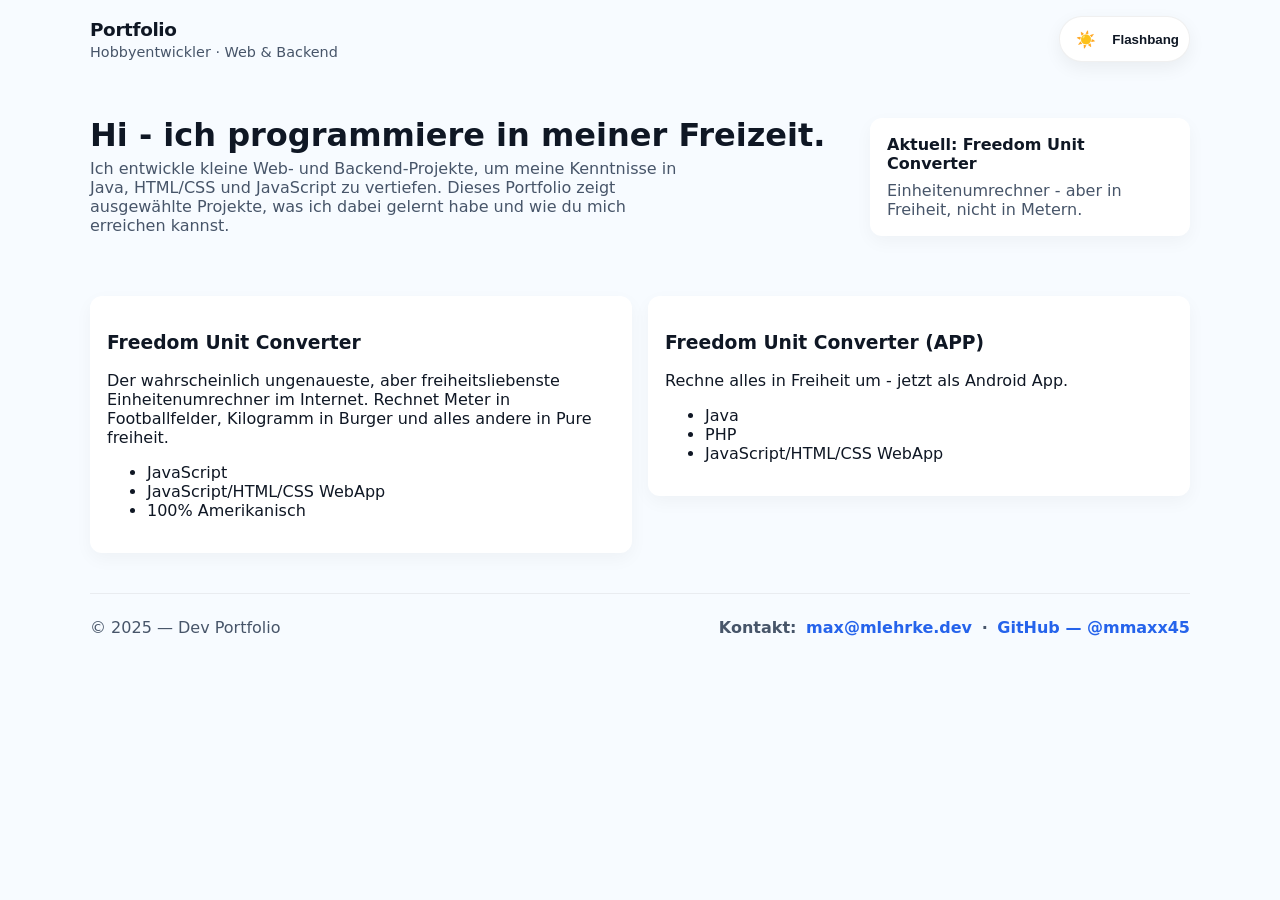
<file: index.html>
<!DOCTYPE html>
<!--[if lt IE 7]>      <html class="no-js lt-ie9 lt-ie8 lt-ie7"> <![endif]-->
<!--[if IE 7]>         <html class="no-js lt-ie9 lt-ie8"> <![endif]-->
<!--[if IE 8]>         <html class="no-js lt-ie9"> <![endif]-->
<!--[if gt IE 8]>      <html class="no-js"> <![endif]-->
<html lang="de">
    <head>
        <meta charset="utf-8">
        <meta http-equiv="X-UA-Compatible" content="IE=edge">
    <title>Portfolio — Hobbyentwickler</title>
    <meta name="description" content="Ausgewählte Lernprojekte und Skills — kleines Portfolio eines Hobbyentwicklers.">
        <meta name="viewport" content="width=device-width, initial-scale=1">
        <link rel="stylesheet" href="assets/css/styles.css">
    </head>
    <body>
        <!--[if lt IE 7]>
            <p class="browsehappy">You are using an <strong>outdated</strong> browser. Please <a href="#">upgrade your browser</a> to improve your experience.</p>
        <![endif]-->
        
        <header class="site-header container">
            <div>
                <h1 class="logo">Portfolio</h1>
                <div class="tagline">Hobbyentwickler · Web & Backend</div>
            </div>
            <div>
                <button id="theme-toggle" class="theme-toggle" aria-pressed="false" aria-label="Toggle Dark Mode">
                    <span class="icon" id="theme-icon">☀️</span>
                    <span id="theme-text">Light</span>
                </button>
            </div>
        </header>

        <main class="container">
            <section class="hero">
                <div class="hero-left">
                    <h2>Hi - ich programmiere in meiner Freizeit.</h2>
                    <p>Ich entwickle kleine Web- und Backend-Projekte, um meine Kenntnisse in Java, HTML/CSS und JavaScript zu vertiefen. Dieses Portfolio zeigt ausgewählte Projekte, was ich dabei gelernt habe und wie du mich erreichen kannst.</p>
                </div>
                <div style="width:320px">
                    <div class="card">
                        <strong>Aktuell: Freedom Unit Converter</strong>
                        <p style="margin:.5rem 0 0 0; color:var(--muted)">Einheitenumrechner - aber in Freiheit, nicht in Metern.</p>
                    </div>
                </div>
            </section>

            <section class="grid" id="projects">
                <article class="card">
                    <div class="card-main" role="button" tabindex="0" aria-expanded="false" aria-controls="details-project-freedom">
                        <h3>Freedom Unit Converter</h3>
                        <p>Der wahrscheinlich ungenaueste, aber freiheitsliebenste Einheitenumrechner im Internet. Rechnet Meter in Footballfelder, Kilogramm in Burger und alles andere in Pure freiheit.</p>
                        <ul class="meta"><li>JavaScript</li><li>JavaScript/HTML/CSS WebApp</li><li>100% Amerikanisch</li></ul>
                    </div>
                    <div class="card-extra" id="details-project-freedom" aria-hidden="true">
                        <p>Weil metrisch langweilig ist. Der Freedom Unit Converter erlaubt dir, echte Maßeinheiten wie M1 Abrams, American Eagles oder Bierdosen zu verwenden. Einfach umrechnen und wissen, wie viele Burger ein M1 Abrams wiegt.</p>
                        <p><a href="freedom/" class="btn">Zum Freedom Unit Converter</a></p>
                    </div>
                </article>
                <article class="card">
                    <div class="card-main" role="button" tabindex="0" aria-expanded="false" aria-controls="details-project-freedom-app">
                        <h3>Freedom Unit Converter (APP)</h3>
                        <p>Rechne alles in Freiheit um - jetzt als Android App.</p>
                        <ul class="meta"><li>Java</li><li>PHP</li><li>JavaScript/HTML/CSS WebApp</li></ul>
                    </div>
                    <div class="card-extra" id="details-project-freedom-app" aria-hidden="true">
                    <div>
                      <p>
                          <a href="https://github.com/mmaxx45/website/tree/fuc" target="_blank" rel="noopener noreferrer" style="display: inline-flex; align-items: center; gap: 6px; padding: 6px 12px; background-color: #24292f; color: #ffffff; border-radius: 6px; text-decoration: none; font-weight: 500;">
                              <svg height="16" width="16" viewBox="0 0 16 16" fill="currentColor" xmlns="http://www.w3.org/2000/svg">
                                  <path fill-rule="evenodd" d="M8 0C3.58 0 0 3.58 0 8a8 8 0 005.47 7.59c.4.07.55-.17.55-.38 0-.19-.01-.82-.01-1.49-2 .37-2.53-.49-2.69-.94-.09-.23-.48-.94-.82-1.13-.28-.15-.68-.52-.01-.53.63-.01 1.08.58 1.23.82.72 1.21 1.87.87 2.33.66.07-.52.28-.87.51-1.07-1.78-.2-3.64-.89-3.64-3.95 0-.87.31-1.59.82-2.15-.08-.2-.36-1.02.08-2.12 0 0 .67-.21 2.2.82a7.68 7.68 0 012 0c1.53-1.03 2.2-.82 2.2-.82.44 1.1.16 1.92.08 2.12.51.56.82 1.28.82 2.15 0 3.07-1.87 3.75-3.65 3.95.29.25.54.73.54 1.48 0 1.07-.01 1.93-.01 2.19 0 .21.15.46.55.38A8.01 8.01 0 0016 8c0-4.42-3.58-8-8-8z"/>
                              </svg>
                              WebApp
                          </a>
                      </p>
                      <p>
                          <a href="https://github.com/mmaxx45/Freedom-Unit-Converter-App" target="_blank" rel="noopener noreferrer" style="display: inline-flex; align-items: center; gap: 6px; padding: 6px 12px; background-color: #24292f; color: #ffffff; border-radius: 6px; text-decoration: none; font-weight: 500;">
                              <svg height="16" width="16" viewBox="0 0 16 16" fill="currentColor" xmlns="http://www.w3.org/2000/svg">
                                  <path fill-rule="evenodd" d="M8 0C3.58 0 0 3.58 0 8a8 8 0 005.47 7.59c.4.07.55-.17.55-.38 0-.19-.01-.82-.01-1.49-2 .37-2.53-.49-2.69-.94-.09-.23-.48-.94-.82-1.13-.28-.15-.68-.52-.01-.53.63-.01 1.08.58 1.23.82.72 1.21 1.87.87 2.33.66.07-.52.28-.87.51-1.07-1.78-.2-3.64-.89-3.64-3.95 0-.87.31-1.59.82-2.15-.08-.2-.36-1.02.08-2.12 0 0 .67-.21 2.2.82a7.68 7.68 0 012 0c1.53-1.03 2.2-.82 2.2-.82.44 1.1.16 1.92.08 2.12.51.56.82 1.28.82 2.15 0 3.07-1.87 3.75-3.65 3.95.29.25.54.73.54 1.48 0 1.07-.01 1.93-.01 2.19 0 .21.15.46.55.38A8.01 8.01 0 0016 8c0-4.42-3.58-8-8-8z"/>
                              </svg>
                              Android App
                          </a>
                      </p>
                    </div>
                        <p>Wofür die App? Die App ist dafür da, dass jederzeit Freiheit genossen werden kann. Der Freedom Unit Converter ist somit offline verfügbar. <br>Mit Premium funktion (Updates). Einfach eine E-Mail für einen Key schicken.
                        <br><br>
                        App: Java mit Android Studio<br>
                        Lizenzsystem: PHP Backend mit Lizenzkey-Generierung und -Verifikation.<br>
                        Web-App: JavaScript/HTML/CSS.
                      </p>
                    </div>
                </article>
            </section>
        </main>

        <footer class="site-footer container">
            <div>© 2025 — Dev Portfolio</div>
            <div class="contact">Kontakt: <a href="mailto:max@mlehrke.dev">max@mlehrke.dev</a> · <a href="https://github.com/mmaxx45">GitHub — @mmaxx45</a></div>
        </footer>

        <script src="assets/js/script.js" defer></script>
    </body>
</html>
</file>
<file: assets/css/styles.css>
/* Modernes, sauberes Styling + Dark mode */
:root{
    --bg:#f7fbff; /* helles Hintergrund-Base */
    /* --bg-alt entfernt/verwendet nicht mehr im Hintergrund */
    --card:#ffffff; --fg:#0f1724; --muted:#475569; --accent:#2563eb;
    --glass: rgba(255,255,255,0.6);
    --border: rgba(0,0,0,0.06);
}
html.dark{
    --bg:#071023;
    --card:#0b1220; --fg:#e6eef8; --muted:#94a3b8; --accent:#60a5fa; --glass: rgba(255,255,255,0.03);
    --border: rgba(255,255,255,0.04);
}

*{box-sizing:border-box}
body{
    margin:0;
    font-family:Inter, ui-sans-serif, system-ui, -apple-system, "Segoe UI", Roboto, "Helvetica Neue", Arial;
    background: var(--bg); /* kein Gradient mehr, nur eine Farbe */
    color:var(--fg); -webkit-font-smoothing:antialiased;
    transition:background .25s ease,color .25s ease;
}

.container{ width:min(1100px,94%); margin:0 auto; }

.site-header{ padding:1rem 0; display:flex; align-items:center; justify-content:space-between; }
.logo{ font-weight:700; letter-spacing:-0.02em; margin:0; font-size:1.15rem; }
.tagline{ color:var(--muted); font-size:0.9rem; margin-top:4px; }

/* Toggle als Pill */
.theme-toggle{
    --size:44px;
    display:inline-flex; align-items:center; gap:10px;
    background:var(--card); border:1px solid var(--border); padding:6px 10px; border-radius:999px;
    cursor:pointer; font-weight:600; color:var(--fg); box-shadow:0 6px 18px rgba(2,6,23,0.06);
    transition:all .18s ease;
}
.theme-toggle .icon{
    width:32px; height:32px; display:inline-grid; place-items:center; border-radius:7px;
    background:linear-gradient(180deg,var(--glass), transparent); font-size:16px;
}
.theme-toggle:active{ transform:translateY(1px); }

/* Hero */
.hero{ padding:2.5rem 0; display:flex; gap:2rem; align-items:center; }
.hero-left{ flex:1; }
.hero h2{ margin:0 0 .4rem 0; font-size:2rem; line-height:1.05; }
.hero p{ margin:0; color:var(--muted); max-width:60ch; }

/* Cards */
.grid{ display:grid; grid-template-columns: repeat(auto-fit,minmax(240px,1fr)); gap:1rem; margin-top:1.25rem; align-items: start; }
.card{
    background:var(--card);
    padding:1rem;
    border-radius:12px;
    /* ersetzen/ergänzen: sanfte Transition und besseres Rendering */
    box-shadow:0 6px 18px rgba(2,6,23,0.04);
    color:var(--fg);
    transition: transform .18s cubic-bezier(.2,.8,.2,1), box-shadow .18s ease, border-color .18s ease;
    will-change: transform;
    border: 1px solid transparent; /* Basis für farbige Umrandung beim Hover */
}

/* Ensure hidden details can't overflow */
.card{ overflow: hidden; position: relative; }

.card-main{ cursor: pointer; }
.card-main:focus{ outline: none; }
.card-main:focus-visible{ outline: 3px solid rgba(37,99,235,0.12); outline-offset: 4px; }


.card-extra{
    max-height: 0;
    overflow: hidden;
    transition: max-height .28s ease, padding .2s ease;
    padding: 0 0 0 0;
    color: var(--muted);
}
.card.is-open .card-extra{
    padding-top: .6rem;
    max-height: 420px; /* large enough for typical content */
}

/* GitHub icon link inside cards */
.github-link{
    /* Use a slightly lighter muted color in light mode so the icon isn't too dark */
    color: #6b7280; /* slate-500-ish */
    display:inline-flex;
    align-items:center;
}
.github-link svg{
    display:block;
    /* inherit color from the link so the icon follows theme */
    color: inherit;
    fill: currentColor;
}
.github-link:hover{
    color: var(--accent);
}
/* Ensure icon color adapts in dark mode by changing the link color */
html.dark .github-link{
    color: var(--fg);
}

/* Chevron in top-right of card */
.chevron{
    position: absolute; right:14px; top:14px; color:var(--muted);
    display:inline-grid; place-items:center; pointer-events:none; transition: transform .22s ease, color .18s ease;
}
.card.is-open .chevron{ transform: rotate(180deg); color:var(--accent); }

.expand-toggle{
    margin-top: .6rem;
    background: transparent;
    border: 1px solid var(--border);
    color: var(--accent);
    padding: .35rem .6rem;
    border-radius: 8px;
    font-weight: 600;
    cursor: pointer;
}
.expand-toggle:focus{ outline: 3px solid rgba(37,99,235,0.12); outline-offset: 3px; }

/* Hover / Focus Effekt für Grid-Karten */
.card:hover,
.card:focus-within {
    transform: translateY(-8px);
    box-shadow: 0 12px 30px rgba(2,6,23,0.12);
    border-color: rgba(37,99,235,0.12); /* dezente Akzentkante */
    cursor: pointer;
}

/* Disable hover/focus animation for cards with .no-hover */
.card.no-hover:hover,
.card.no-hover:focus-within{
    transform: none;
    box-shadow: 0 6px 18px rgba(2,6,23,0.04);
    border-color: transparent;
    cursor: default;
}

/* Aktiv/gedrückt - kleineres "Eindrücken" */
.card:active {
    transform: translateY(-4px) scale(.997);
    box-shadow: 0 8px 20px rgba(2,6,23,0.10);
}

/* Für Tastatur-Accessibility: sichtbare Umrandung (hoher Kontrast) */
.card:focus-visible {
    outline: 3px solid rgba(37,99,235,0.14);
    outline-offset: 4px;
}

/* Links inside cards: no visible ring on mouse click, keep keyboard focus visible */
.card a:focus{ outline: none; }
.card a:focus-visible{ outline: 2px solid rgba(37,99,235,0.12); outline-offset: 3px; }

/* Footer */
.site-footer{ border-top:1px solid var(--border); padding:1.5rem 0; margin-top:2.5rem; color:var(--muted); display:flex; justify-content:space-between; align-items:center; gap:1rem; flex-wrap:wrap; }
.contact{ display:flex; gap:.6rem; align-items:center; font-weight:600; }
.contact a{ color:var(--accent); text-decoration:none; background:transparent; }
.contact a:hover{ text-decoration:underline; }

@media (max-width:640px){
    .hero{ flex-direction:column; text-align:center; }
    .site-header{ flex-direction:column; gap:.6rem; align-items:flex-start; }
    .site-header .container{display:flex; flex-direction:column; gap:.6rem}
    .site-footer{ flex-direction:column; align-items:flex-start; }
}
</file>
